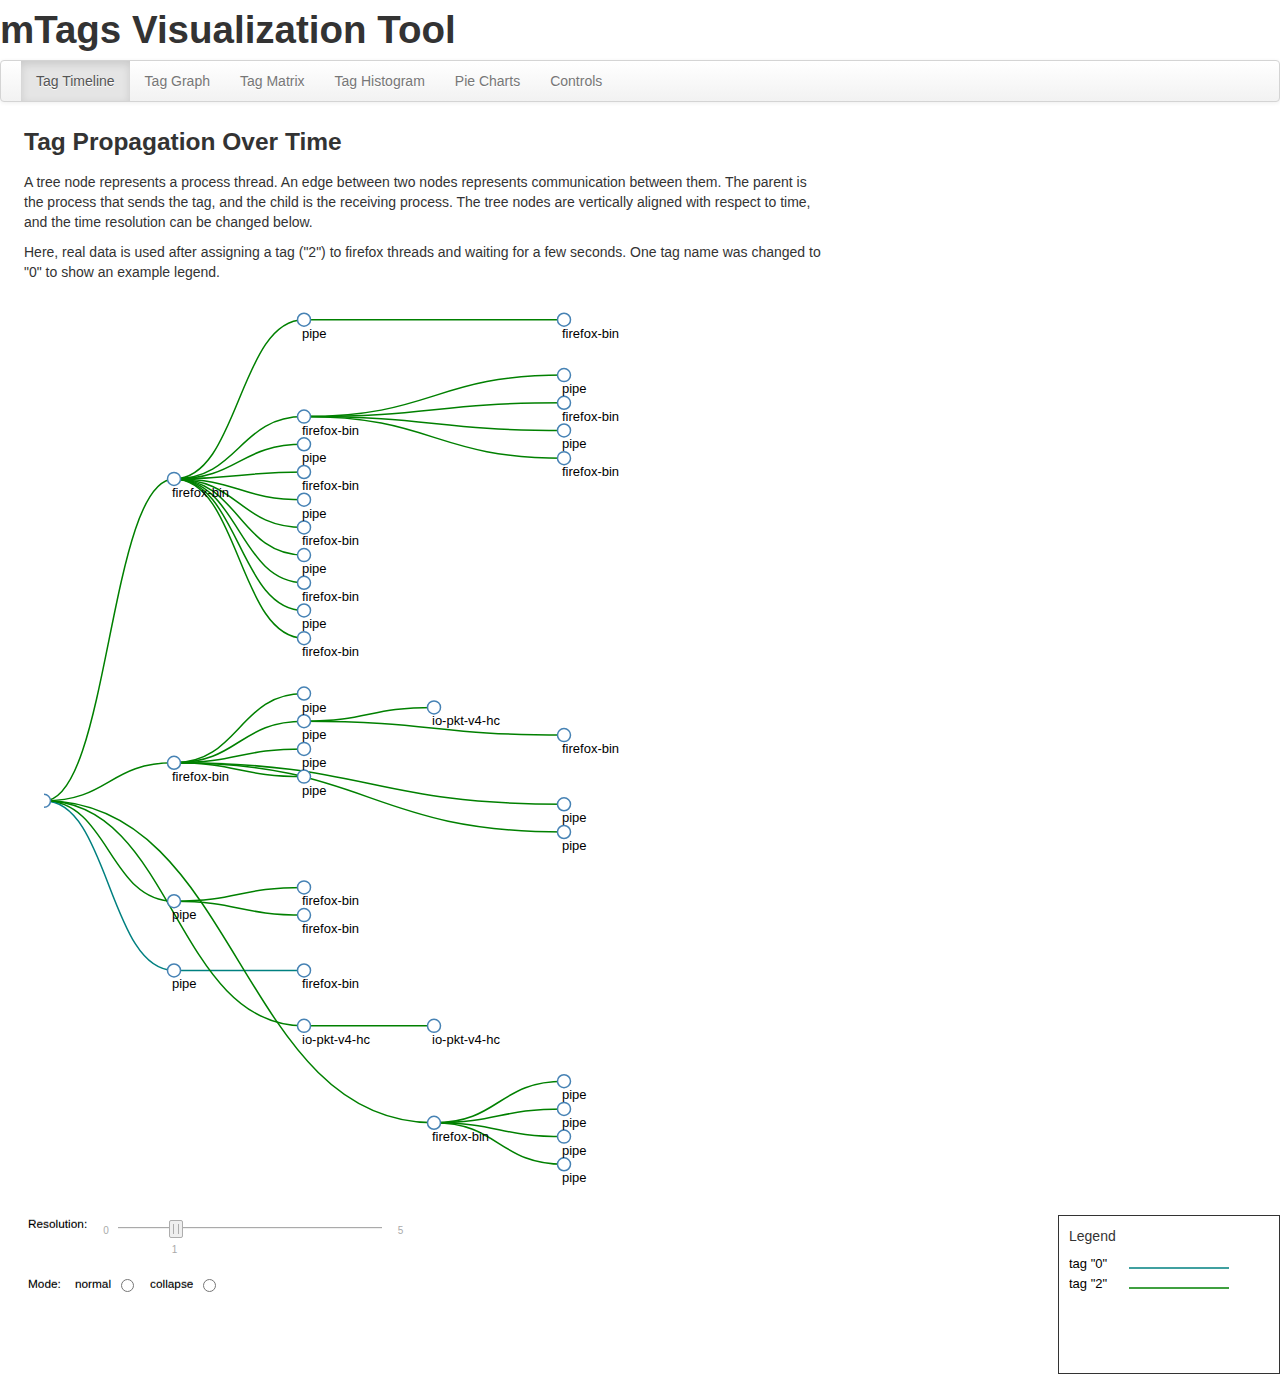
<file: index.html>
<!DOCTYPE html>
<html lang="en">

  <head>
    <meta charset="utf-8">
    <link rel="stylesheet" type="text/css" href="bootstrap.css"></style>
    <link rel="stylesheet" type="text/css" href="style.css"></style>

    <!--<link media="screen" rel="stylesheet" type="text/css"
    href="bootstrap-responsive.css"></style>-->
    <script data-main="scripts/min" src="scripts/vendor/require-min.js"></script>
  </head>

  <body>
    <section id="graphs">
    </section>
  </body>

</html>
</file>
<file: style.css>
form {
  height: 50px;
  width: 700px;
  border: 1px solid;
  padding-top: 20px;
}

form input {
  margin-left: 15px !important;
}

text {
  font-size:13px;
}

/* Global Controls */

.globalControls form {
  border: none;
}

.error {
  color: red;
}


/* Timetree styles */

div#treelegend {
  width: 200px;
  padding: 10px;
  border: 1px solid;
  margin-bottom: 20px;
}

div#treelegend svg {
    margin-top: 12px;
}

#treelifeline svg {
  padding-left: 15px;
}

circle {
  cursor: pointer;
  fill: #fff;
  stroke: steelblue;
  stroke-width: 1.5px;
}

circle.node {
  cursor: pointer;
  fill: #fff;
  stroke: steelblue;
  stroke-width: 1.5px;
}

path.treelink {
  fill: none;
  stroke-width: 1.5px;
}

text.active {
  fill: red;
}

text.connection {
    font-weight: bold;
}

div.tooltip {
    background: #4F4F4F;
    border: 1px solid #2C2929;
    border-radius: 6px;
    color: #FAFAFA;
    font-size: 14px;
    padding: 6px;
    pointer-events: none;
    position: absolute;
    margin-left: 6px;
    text-align: center;
    min-height: 15px;
    min-width: 100px;
}

/* Options panel styles */

.options {
    height: 150px;
    margin-top: 18px;
}

.left-option-item {
    float: left;
    height: auto;
    width: auto;
    margin-bottom: 18px;
    overflow: hidden;
    clear: left;
}

.right-option-item {
    float: right;
    height: 50px;
    clear: right;
}

.label {
    margin-right: 6px;
    float: left;
    color: black !important;
    background-color: white !important;
    font-weight: normal !important;
}

.item {
    float: left;
    padding: 6px;
    margin-right: 12px !important;
}

.pp-slider { width: 150px; float:left;  -webkit-user-select: none; -khtml-user-select: none; -moz-user-select: none; -o-user-select: none; user-select: none; height: 30px; }
.pp-slider .pp-slider-scale { background-color: #aaa; height: 1px; border-bottom: 1px solid #efefef; width: 120px; margin-top: 6px; margin-right: 6px; float: left; }
.pp-slider .pp-slider-scale .pp-slider-button { width: 12px; border-radius: 2px; border: 1px solid #adadad; height: 16px; position: relative; top: -7px; left: 0px; background-color: #efefef; cursor: pointer; }
.pp-slider .pp-slider-scale .pp-slider-button .pp-slider-divies { border-left: 1px solid #adadad; border-right: 1px solid #adadad; position: relative; left: 3px; top: 3px; width: 4px; height: 10px; }
.pp-slider .pp-slider-scale .pp-slider-button:hover { border-color: #777; background-color: #eee;  }
.pp-slider .pp-slider-scale .pp-slider-tooltip { width: 24px; height: 20px; position: relative; top: -5px; left: 0px; text-align: center; font-size: 10px; color: #aaa; }
.pp-slider .pp-slider-min { float: left; width: 15px; color: #aaa; font-size: 10px; }
.pp-slider .pp-slider-max { float: left; width: 15px; color: #aaa; font-size: 10px; text-align: right; }


/* Dag styles */

path.link {
  fill: none;
  stroke-width: 1.5px;
}

.link-label {
    font-weight: bold;
}

/* Co-ocurrence styles */

#cooccur svg {
  font: 10px sans-serif;
}

.axis path, .axis line {
  fill: none;
  stroke: #000;
  shape-rendering: crispEdges;
}

.background {
  fill: #eee;
}

line {
  stroke: #fff;
}

/* Navigation styles */
#tab-content {
  margin-left: 24px;
}
</file>
